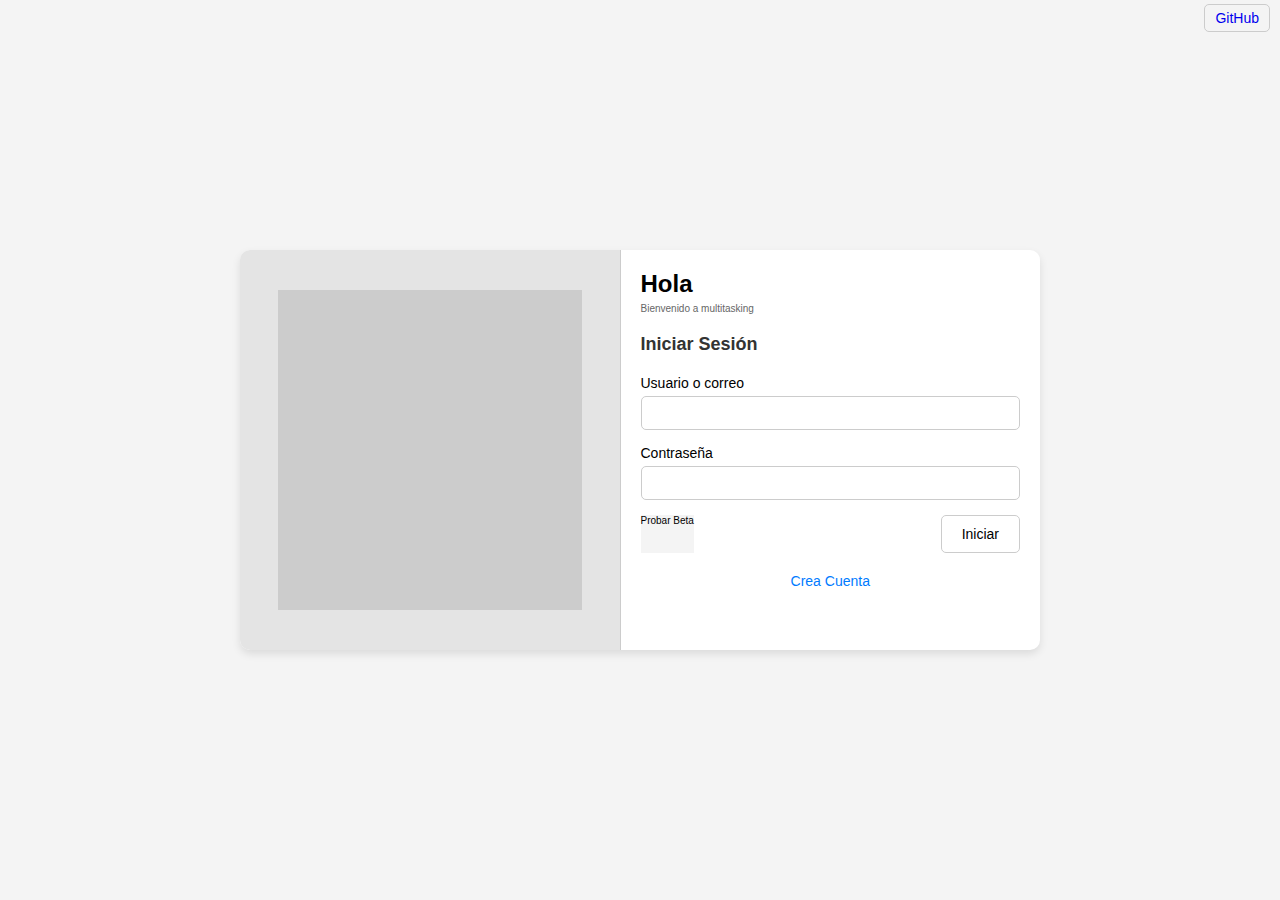
<file: index.html>
<!DOCTYPE html>
<html lang="en">
<head>
    <meta charset="UTF-8">
    <meta name="viewport" content="width=device-width, initial-scale=1.0">
    <title>Document</title>
    <link rel="stylesheet" href="./css/index.css">
    <link rel="stylesheet" href="./css/config.css">
</head>
<body>
    <main class="root"></main>
</body>
<script src="js/main.js"></script>
</html>
</file>
<file: css/index.css>
body {
    font-family: 'Arial', sans-serif;
    display: flex;
    justify-content: center;
    align-items: center;
    height: 100vh;
    margin: 0;
    background-color: #f4f4f4;
}

.container {
    display: flex;
    width: 800px;
    height: 400px;
    box-shadow: 0 4px 8px rgba(0, 0, 0, 0.1);
    background-color: #ffffff;
    border-radius: 10px;
    overflow: hidden;
}

.image-section {
    flex: 1;
    background-color: #e4e4e4;
    display: flex;
    justify-content: center;
    align-items: center;
    border-right: 1px solid #ccc;
}

.image-section::before {
    content: '';
    width: 80%;
    height: 80%;
    background-color: #ccc;
    display: block;
    background-size: cover;
}

.login-section {
    flex: 1;
    padding: 20px;
}

.login-header h2 {
    margin: 0;
    font-size: 24px;
}

.login-header p {
    margin: 5px 0 20px;
    color: #666;
}

h3 {
    margin-bottom: 20px;
    font-size: 18px;
    color: #333;
}

form {
    display: flex;
    flex-direction: column;
}

label {
    margin-bottom: 5px;
    font-size: 14px;
}

input[type="email"], 
input[type="password"] {
    margin-bottom: 15px;
    padding: 8px;
    font-size: 14px;
    border: 1px solid #ccc;
    border-radius: 5px;
}

.buttons {
    display: flex;
    justify-content: space-between;
}

button {
    padding: 10px 20px;
    border: 1px solid #ccc;
    background-color: #fff;
    border-radius: 5px;
    cursor: pointer;
    font-size: 14px;
}

.beta-button {
    background-color: #f4f4f4;
}

.create-account {
    display: block;
    margin-top: 20px;
    text-align: center;
    font-size: 14px;
    color: #007BFF;
    text-decoration: none;
}

.github-link {
    position: absolute;
    top: 10px;
    right: 10px;
}

.github-link a {
    padding: 5px 10px;
    border: 1px solid #ccc;
    background-color: #f4f4f4;
    border-radius: 5px;
    text-decoration: none;
    font-size: 14px;
}
</file>
<file: css/config.css>
*{
    margin: 0%;
    padding: 0%;
    box-sizing: border-box;
}

html{
    font-size: 10px;
}
</file>
